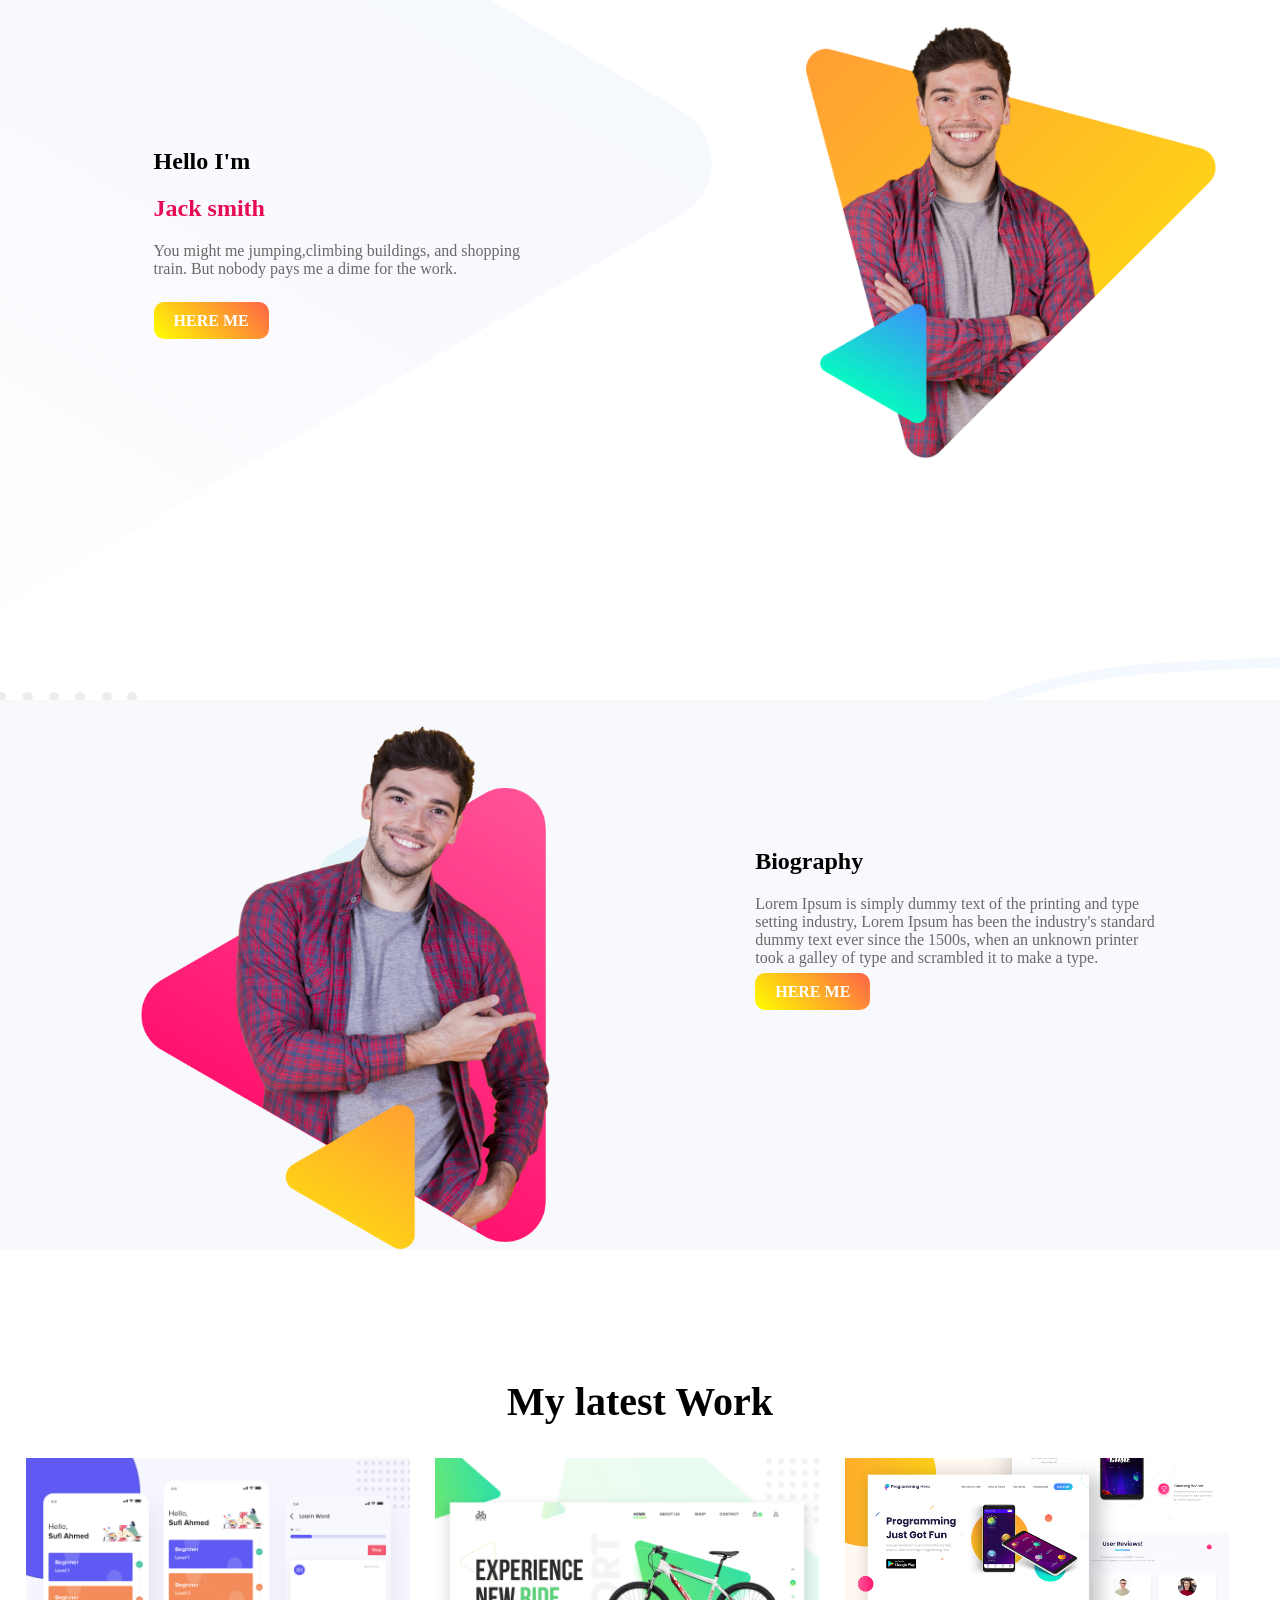
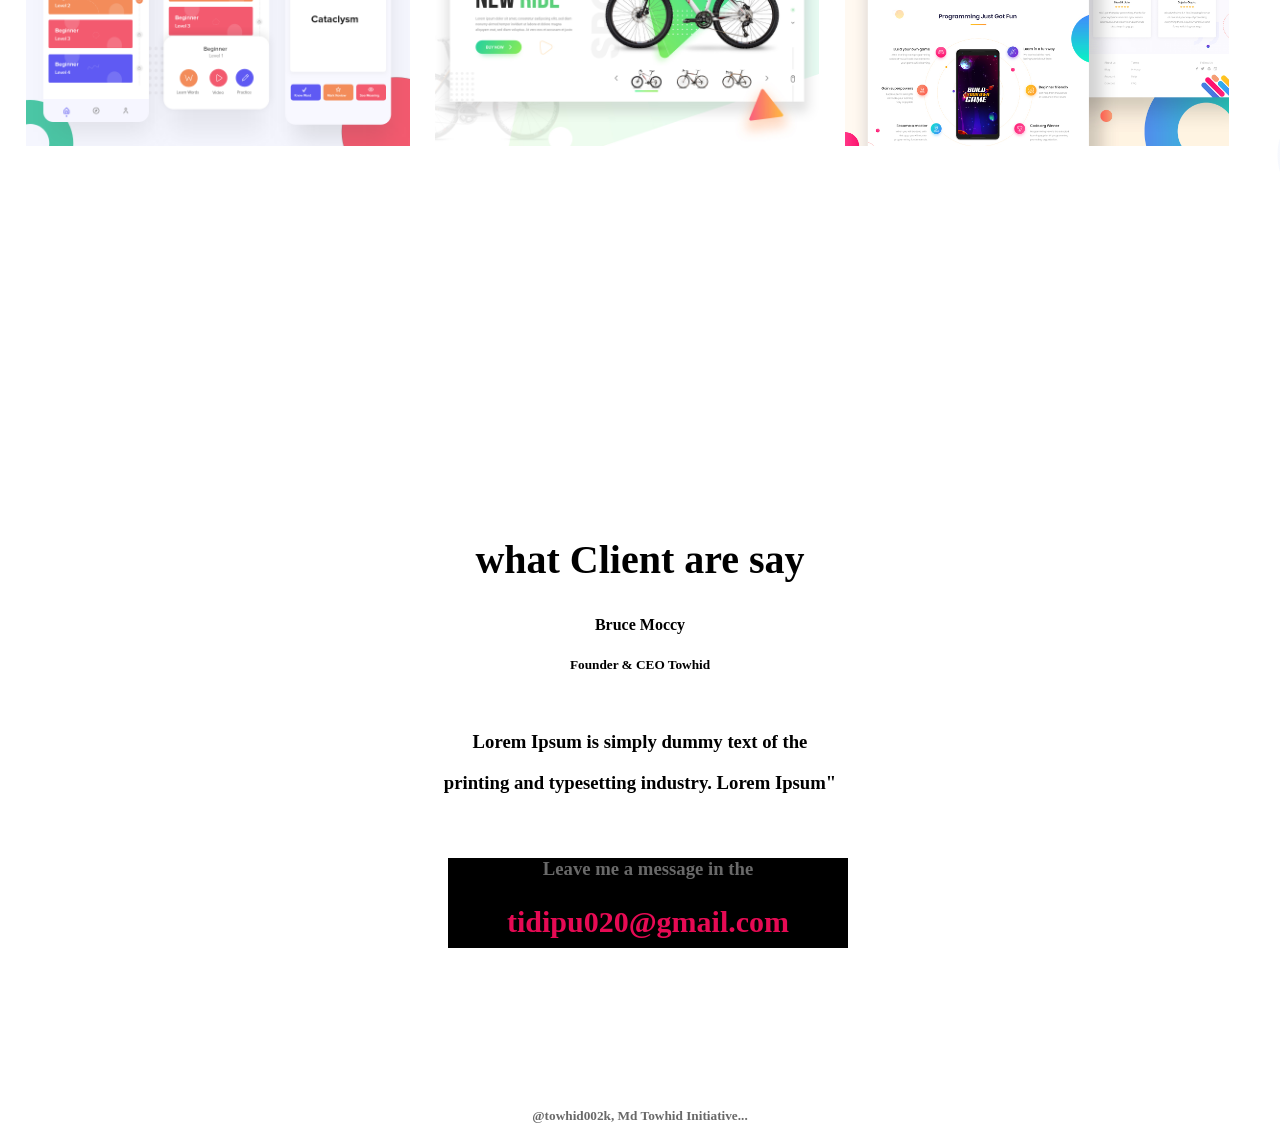
<file: index.html>
<!DOCTYPE html>
<html lang="en">
<head>
    <title>Md Towhid Initiative</title>
   <link rel="shortcut icon" href="image 1-2 copy.png">
    <link rel="stylesheet" href="style.css">

</head>
<body>
    <section class="top-banner">
    <div class="half-width text-1">
        <h2>Hello I'm</h2>
        <h1>Jack smith</h1>
        <p>You might me jumping,climbing buildings, and shopping train. But nobody pays me a dime for the work.</p>
        <br>
        <a class="link-button" target="_blank" href="https://www.facebook.com/towhid002k"> HERE ME </a>
    </div>
     <div class="half-width">
        <img src="personal-website/peter.png" alt="">
     </div>
    </section>
    <section class="middle-banner">
      <div class="half-width">
        <img src="personal-website/peter_dream.png" alt="">
      </div>
      <div class="half-width  text-1">
        <h2>Biography</h2>
        <p>
          Lorem Ipsum is simply dummy text of the printing and type setting industry, Lorem Ipsum has been the industry's standard dummy text ever since the 1500s, when an unknown printer took a galley of type and scrambled it to make a type.
        </p>
        
        <a class="link-button" target="_blank" href="https://www.facebook.com/towhid002k"> HERE ME </a>
      </div>
    </section>
    <h2 class="g1"> My latest Work </h2>
    <section class="bottom-banner">
      <div class="half-width2">
        <img src="personal-website/latest-work/work-1.png" alt="">
      </div >
      <div class="half-width2">
        <img src="personal-website/latest-work/work-2.jpg" alt="">
      </div>
      <div class="half-width2">
        <img src="personal-website/latest-work/work-3.jpg" alt="">
      </div>
    </section>
    <section>
      <h2 class="g1"> what Client are say</h2>
      <h4 class="g4"> Bruce Moccy</h4>
      <h5 class="g4">Founder & CEO Towhid</h5>
      <br>
      <h3 class="g4">Lorem Ipsum is simply dummy text of the </p>
      <h3 class="g4">printing and typesetting industry. Lorem Ipsum"</p>
      <div id="g6">
      <p> Leave me a message in the</p>
      <h1 id="g5">tidipu020@gmail.com</h1>
      </div>
      </section>
      <footer>
        <h5> @towhid002k, Md Towhid Initiative...</h5>
      </footer>
    
</body>
</html>
</file>
<file: style.css>
body{
    margin: 0;
}
  h1{
     color: rgb(231, 10, 84);
  }
  p{
    color: dimgray;
    width: 400px;
  }
 .link-button{
    text-decoration: none;
    background-image: linear-gradient(45deg, yellow, tomato);
    padding: 10px 20px;
    border-radius: 10px;
    color: white;
    font-weight: 700;
  }
  .half-width{
    width: 40%;
    float: left;
    margin-left: 5%;
    padding-left: 2%;
  }  
  .half-width img{
   width: 80%;
   margin-left: 10%;
   margin-top: 5%;
 
  } 
  .top-banner{
    background-image: url(personal-website/header-bg.png);
    background-repeat: no-repeat; 
    padding-bottom: 150px;
  }
  section{
    height: 550px;
  
  }
  .middle-banner{
    background-image: url(personal-website/biography-bg.png);
    background-repeat: no-repeat;
  }
  .g1{
    font-size: 40px;
    text-align: center;
    margin-top: 10%;
  }
  .half-width2{
    width: 30%;
    margin-left: 2%;
    float: left;
  }
  .half-width2 img{
   width: 100%;}

  .bottom-banner{
    background-image: url(personal-website/latest-work-bg.png);
    background-repeat: no-repeat;
    
  }
  .text-1{
    margin-top: 10%;
    margin-left: 10%;
  }
  .g4{
    text-align: center;
   
  }
  #g5{
    font-size: 30px;
   
  }
  #g6{
    color: red;
    background-color: black;
    width: 400px;
    height: 90px;
    text-align: center;
    margin-left: 35%;
    margin-top:5% ;}
 footer h5{
   text-align: center;
   color: dimgray;
  }
</file>
